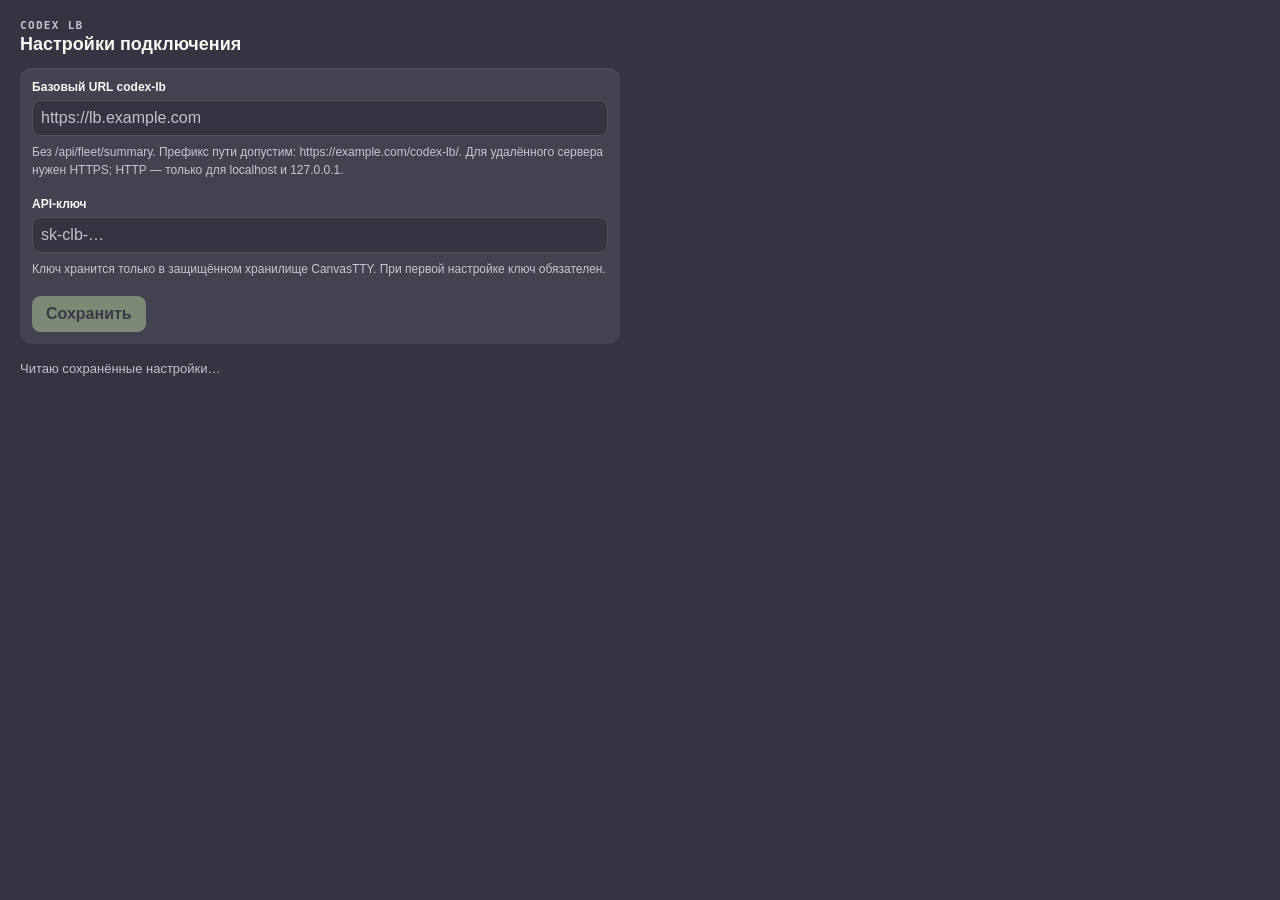
<file: settings/index.html>
<!doctype html>
<html lang="ru">
  <head>
    <meta charset="UTF-8">
    <meta name="viewport" content="width=device-width, initial-scale=1.0">
    <link rel="stylesheet" href="../widget/style.css">
    <link rel="stylesheet" href="./style.css">
    <title>Настройки Codex LB</title>
  </head>
  <body>
    <main class="settings">
      <p class="eyebrow">CODEX LB</p>
      <h1>Настройки подключения</h1>
      <form id="settings-form" class="setup">
        <label for="base-url">Базовый URL codex-lb</label>
        <input id="base-url" type="text" inputmode="url" autocomplete="url" spellcheck="false"
          placeholder="https://lb.example.com" aria-describedby="url-help" required disabled>
        <p id="url-help">Без /api/fleet/summary. Префикс пути допустим: https://example.com/codex-lb/. Для удалённого сервера нужен HTTPS; HTTP — только для localhost и 127.0.0.1.</p>

        <label for="api-key">API-ключ</label>
        <input id="api-key" type="password" autocomplete="off" spellcheck="false"
          placeholder="sk-clb-…" aria-describedby="key-help" disabled>
        <p id="key-help">Ключ хранится только в защищённом хранилище CanvasTTY. При первой настройке ключ обязателен.</p>

        <button id="save" type="button" disabled>Сохранить</button>
      </form>
      <p id="status" class="message" role="status" aria-live="polite">Читаю сохранённые настройки…</p>
    </main>
    <script src="canvastty-plugin://host/sdk.js"></script>
    <script src="../config.js"></script>
    <script src="./index.js"></script>
  </body>
</html>
</file>
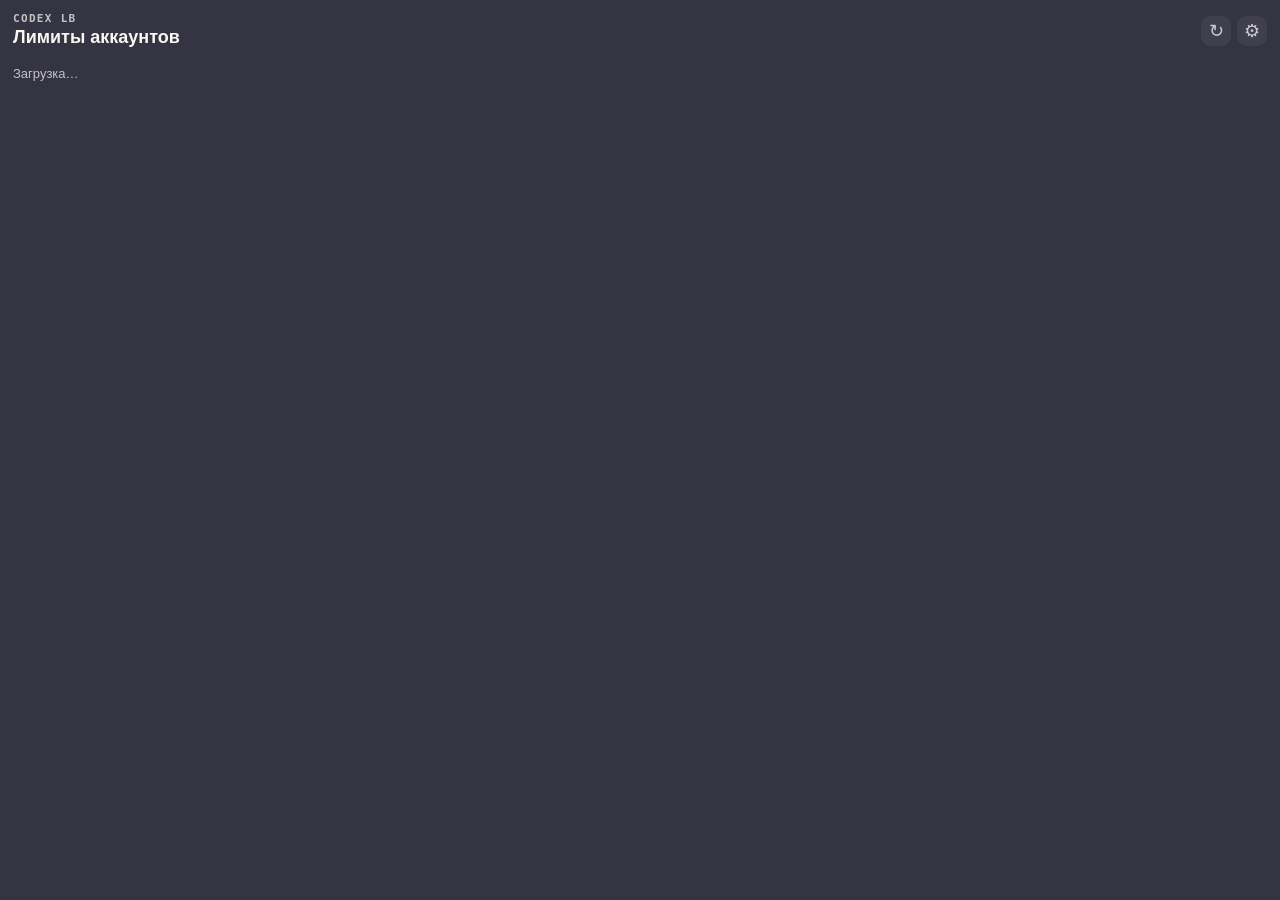
<file: widget/index.html>
<!doctype html>
<html lang="ru">
  <head>
    <meta charset="UTF-8">
    <meta name="viewport" content="width=device-width, initial-scale=1.0">
    <link rel="stylesheet" href="./style.css">
    <title>Codex LB limits</title>
  </head>
  <body>
    <main class="widget">
      <header class="header">
        <div>
          <p class="eyebrow">CODEX LB</p>
          <h1>Лимиты аккаунтов</h1>
        </div>
        <div class="actions">
          <button id="refresh" type="button" aria-label="Обновить данные">↻</button>
          <button id="configure" type="button" aria-label="Открыть настройки codex-lb">⚙</button>
        </div>
      </header>

      <p id="message" class="message" role="status">Загрузка…</p>

      <div id="accounts" class="accounts" aria-live="polite"></div>
      <footer id="updated" class="updated"></footer>
    </main>
    <script src="canvastty-plugin://host/sdk.js"></script>
    <script src="../config.js"></script>
    <script src="./index.js"></script>
  </body>
</html>
</file>
<file: widget/style.css>
:root {
  color-scheme: dark;
  font-family: "Trebuchet MS", "Segoe UI", sans-serif;
  font-synthesis: none;
  text-rendering: optimizeLegibility;
  --surface: #353442;
  --surface-soft: #424251;
  --text: #f8f7f1;
  --text-dark: #30313d;
  --text-muted-on-dark: rgba(255, 255, 255, .7);
  --primary: #b8cf99;
  --primary-hover: #c6dca8;
  --secondary: #d8e1c5;
  --yellow: #efd084;
  --danger: #e3615e;
  --border: rgba(31, 32, 42, .14);
  --shadow-sm: 0 5px 14px rgba(25, 25, 35, .14);
  --shadow-md: 0 10px 24px rgba(25, 25, 35, .18);
  --radius-sm: 9px;
  --radius-md: 14px;
  --radius-lg: 20px;
  --font-mono: "JetBrains Mono", "Cascadia Code", monospace;
}

:root[data-palette="lilac"] {
  --surface: #37333e;
  --surface-soft: #494351;
  --text-dark: #362f3a;
  --primary: #bfc9ee;
  --primary-hover: #d0d7f5;
  --secondary: #e0dbef;
}

:root[data-palette="night"] {
  --surface: #161923;
  --surface-soft: #2e3341;
  --text-dark: #252936;
  --primary: #a7c991;
  --primary-hover: #bbd5a9;
  --secondary: #d0ddbf;
  --text-muted-on-dark: rgba(255, 255, 255, .72);
  --shadow-md: 0 15px 34px rgba(0, 0, 0, .3);
}

* { box-sizing: border-box; }

html, body { width: 100%; height: 100%; margin: 0; overflow: hidden; }

body { color: var(--text); background: var(--surface); user-select: none; }

.widget {
  display: flex;
  flex-direction: column;
  width: 100%;
  height: 100%;
  min-height: 0;
  padding: 13px;
  overflow: hidden;
  background: var(--surface);
}

.header, .actions, .account, .quota-title { display: flex; align-items: center; }
.header { justify-content: space-between; gap: 12px; }
.actions { gap: 6px; }
.eyebrow { margin: 0 0 3px; color: var(--text-muted-on-dark); font: 800 11px/1 var(--font-mono); letter-spacing: .12em; }
h1 { margin: 0; color: var(--text); font-size: 18px; font-weight: 850; line-height: 1.2; }

button, input { font: inherit; }
button { border: 0; border-radius: .54em; color: var(--text); background: var(--surface-soft); cursor: pointer; transition: color .15s ease, background .15s ease, box-shadow .15s ease; }
button:hover, button:focus-visible { color: var(--text-dark); background: var(--secondary); }
button:focus-visible, input:focus-visible { outline: 0; box-shadow: 0 0 0 .14em color-mix(in srgb, var(--primary) 28%, transparent); }
button:disabled { cursor: wait; opacity: .5; }
.actions button { width: 30px; height: 30px; display: grid; place-items: center; color: rgba(255, 255, 255, .72); background: rgba(255, 255, 255, .06); font-size: 18px; }
.actions button:hover, .actions button:focus-visible { color: white; background: rgba(255, 255, 255, .15); }

.setup { margin-top: 12px; padding: 12px; border-radius: 12px; color: var(--text); background: var(--surface-soft); box-shadow: inset 0 .08em color-mix(in srgb, var(--text) 6%, transparent); }
.setup label { display: block; margin-bottom: 6px; font-size: 12px; font-weight: 800; }
.setup input { flex: 1; min-width: 0; padding: 8px; border: 1px solid color-mix(in srgb, var(--text) 14%, transparent); border-radius: var(--radius-sm); outline: 0; color: var(--text); background: var(--surface); user-select: text; }
.setup input::placeholder { color: var(--text-muted-on-dark); }
.setup input:focus { border-color: var(--primary); }
.setup p { margin: 7px 0 0; color: var(--text-muted-on-dark); font-size: 11px; }

.message { margin: 16px 0 0; color: var(--text-muted-on-dark); font-size: 13px; line-height: 1.45; }
.message[hidden] { display: none; }
.accounts { min-height: 0; margin-top: 12px; overflow-y: auto; overscroll-behavior: contain; scrollbar-gutter: stable; scrollbar-width: thin; scrollbar-color: rgba(255, 255, 255, .28) transparent; }
.account { min-width: 0; margin-bottom: 9px; padding: 9px 12px; gap: 14px; border-radius: 12px; color: var(--text); background: var(--surface-soft); }
.account:last-child { margin-bottom: 0; }
.account-info { flex: 1; min-width: 0; }
.account-name { overflow: hidden; font-size: 13px; font-weight: 850; text-overflow: ellipsis; white-space: nowrap; }
.account-meta { margin-top: 3px; overflow: hidden; color: var(--text-muted-on-dark); font: 800 11px/1.2 var(--font-mono); text-overflow: ellipsis; white-space: nowrap; }
.quota { width: 29%; min-width: 100px; }
.quota-title { justify-content: space-between; gap: 4px; color: var(--text-muted-on-dark); font: 800 11px/1 var(--font-mono); }
.quota-title strong { color: var(--text); font-size: 14px; }
.track { height: 6px; margin-top: 6px; overflow: hidden; border-radius: 999px; background: rgba(255, 255, 255, .12); }
.fill { height: 100%; max-width: 100%; border-radius: inherit; background: rgba(248, 247, 241, .78); }
.fill.low { background: var(--yellow); }
.reset { margin-top: 4px; overflow: hidden; color: var(--text-muted-on-dark); font: 10px/1.2 var(--font-mono); text-overflow: ellipsis; white-space: nowrap; }
.updated { margin-top: auto; padding-top: 8px; color: var(--text-muted-on-dark); font: 10px/1.2 var(--font-mono); }

@media (max-width: 540px) {
  .widget { padding: 12px; }
  .account { flex-wrap: wrap; gap: 8px; }
  .account-info { flex-basis: 100%; }
  .quota { width: calc(50% - 4px); min-width: 0; }
}
</file>
<file: settings/style.css>
html, body { overflow: auto; }
body { user-select: text; }
.settings { max-width: 640px; padding: 20px; }
.setup input { width: 100%; }
.setup label:not(:first-child) { margin-top: 18px; }
.setup p { font-size: 12px; line-height: 1.5; }
.setup button { margin-top: 18px; padding: 9px 14px; color: var(--text-dark); background: var(--primary); font-weight: 850; }
.setup button:hover, .setup button:focus-visible { background: var(--primary-hover); }
.message[data-state="error"] { color: var(--danger); }
.message[data-state="success"] { color: var(--primary); }
</file>
